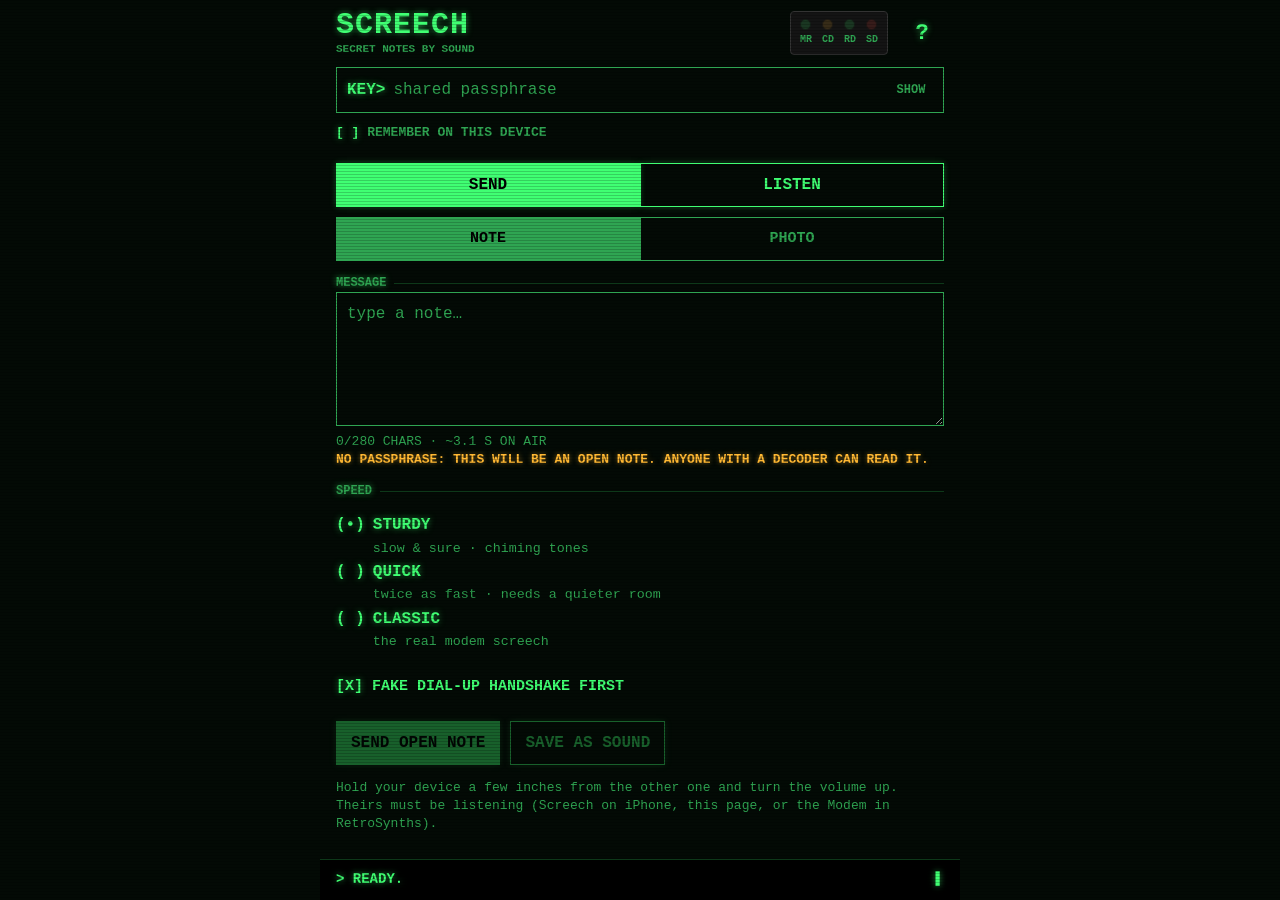
<file: index.html>
<!DOCTYPE html>
<html lang="en">
<head>
<meta charset="utf-8">
<meta name="viewport" content="width=device-width, initial-scale=1, viewport-fit=cover">
<title>Screech: secret notes by sound</title>
<meta name="description" content="Pass secret notes between phones and computers as modem sounds. Encrypted with a shared passphrase.">
<meta name="theme-color" content="#030a05">
<link rel="manifest" href="manifest.webmanifest">
<link rel="icon" href="icons/icon-192.png">
<link rel="apple-touch-icon" href="icons/icon-192.png">
<link rel="stylesheet" href="css/screech.css">
</head>
<body>
<div class="crt">
  <header class="top">
    <div class="brand">
      <h1>SCREECH</h1>
      <p class="sub">SECRET NOTES BY SOUND</p>
    </div>
    <div class="leds" role="group" aria-label="Status lights">
      <span class="led" id="ledMR" role="img" aria-label="Microphone listening: off"><i></i>MR</span>
      <span class="led amber" id="ledCD" role="img" aria-label="Carrier detected: off"><i></i>CD</span>
      <span class="led" id="ledRD" role="img" aria-label="Receiving data: off"><i></i>RD</span>
      <span class="led red" id="ledSD" role="img" aria-label="Sending data: off"><i></i>SD</span>
    </div>
    <button type="button" class="qbtn" id="helpBtn" aria-label="Help" aria-haspopup="dialog">?</button>
  </header>

  <main>
  <section class="key" aria-label="Passphrase">
    <div class="keyrow">
      <label for="pass" class="prompt">KEY&gt;</label>
      <input id="pass" type="password" autocomplete="off" autocapitalize="off" spellcheck="false" placeholder="shared passphrase" aria-describedby="passHelp">
      <button type="button" class="link" id="reveal" aria-controls="pass">SHOW</button>
    </div>
    <p id="passHelp" class="sr-only">Both people use the same passphrase. It never leaves this device.</p>
    <label class="check"><input type="checkbox" id="remember"> <span>REMEMBER ON THIS DEVICE</span></label>
  </section>

  <div class="tabs" role="tablist" aria-label="Mode">
    <button type="button" role="tab" id="tabSend" aria-selected="true" aria-controls="panelSend">SEND</button>
    <button type="button" role="tab" id="tabListen" aria-selected="false" aria-controls="panelListen" tabindex="-1">LISTEN</button>
  </div>

    <section id="panelSend" role="tabpanel" aria-labelledby="tabSend">
      <div class="kinds" role="group" aria-label="What to send">
        <button type="button" class="kindbtn" id="kindNote" aria-pressed="true">NOTE</button>
        <button type="button" class="kindbtn" id="kindPhoto" aria-pressed="false">PHOTO</button>
      </div>
      <div id="noteBox">
      <h2 class="rule">MESSAGE</h2>
      <label for="msg" class="sr-only">Message</label>
      <textarea id="msg" maxlength="280" rows="5" placeholder="type a note…"></textarea>
      <p class="dim small" id="counter" aria-live="polite">0/280 CHARS · ~0.0 S ON AIR</p>
      <p class="warn small" id="openWarn">NO PASSPHRASE: THIS WILL BE AN OPEN NOTE. ANYONE WITH A DECODER CAN READ IT.</p>
      </div>

      <div id="photoBox" hidden>
        <h2 class="rule">PHOTO</h2>
        <button type="button" class="tbtn solid" id="pickPhoto">CHOOSE A PHOTO</button>
        <input type="file" id="photoFile" accept="image/*" hidden>
        <div class="pframe" id="sendFrame" hidden><canvas id="sendCanvas" role="img" aria-label="Preview of the photo as it will arrive"></canvas></div>
        <p class="dim small" id="photoInfo">Photos travel tiny (64–128 pixels) and slowly: about half a minute to a few minutes. They paint in from the top while they arrive, like the old days.</p>
        <div id="photoOpts" hidden>
          <div class="segrow" role="radiogroup" aria-label="Size"><span class="dim small seglbl" aria-hidden="true">SIZE</span>
            <label class="seg"><input type="radio" name="psize" value="tiny"><span>TINY</span></label>
            <label class="seg"><input type="radio" name="psize" value="small" checked><span>SMALL</span></label>
            <label class="seg"><input type="radio" name="psize" value="large"><span>LARGE</span></label>
          </div>
          <div class="segrow" role="radiogroup" aria-label="Detail"><span class="dim small seglbl" aria-hidden="true">DETAIL</span>
            <label class="seg"><input type="radio" name="pqual" value="low"><span>LOW</span></label>
            <label class="seg"><input type="radio" name="pqual" value="medium" checked><span>MEDIUM</span></label>
            <label class="seg"><input type="radio" name="pqual" value="high"><span>HIGH</span></label>
          </div>
        </div>
        <p class="warn small" id="photoWarn" hidden>NO PASSPHRASE: ANYONE WITH A DECODER CAN SEE THIS PHOTO.</p>
      </div>

      <h2 class="rule" id="speedLbl">SPEED</h2>
      <div class="speeds" role="radiogroup" aria-labelledby="speedLbl">
        <label class="radio"><input type="radio" name="speed" value="sturdy" checked><span class="mark" aria-hidden="true"></span><span><b>STURDY</b><br><small>slow &amp; sure · chiming tones</small></span></label>
        <label class="radio"><input type="radio" name="speed" value="quick"><span class="mark" aria-hidden="true"></span><span><b>QUICK</b><br><small>twice as fast · needs a quieter room</small></span></label>
        <label class="radio"><input type="radio" name="speed" value="classic"><span class="mark" aria-hidden="true"></span><span><b>CLASSIC</b><br><small>the real modem screech</small></span></label>
      </div>
      <label class="check"><input type="checkbox" id="intro" checked> <span>FAKE DIAL-UP HANDSHAKE FIRST</span></label>

      <div class="btnrow">
        <button type="button" class="tbtn solid" id="send" disabled>SEND OPEN NOTE</button>
        <button type="button" class="tbtn" id="save" disabled>SAVE AS SOUND</button>
      </div>
      <p class="dim small">Hold your device a few inches from the other one and turn the volume up. Theirs must be listening (Screech on iPhone, this page, or the Modem in RetroSynths).</p>
    </section>

    <section id="panelListen" role="tabpanel" aria-labelledby="tabListen" hidden>
      <button type="button" class="tbtn solid" id="listen" aria-pressed="false">LISTEN</button>
      <p class="warn small" id="micMsg" hidden></p>

      <h2 class="rule">LINE MONITOR</h2>
      <div class="monitor">
        <canvas id="fall" width="480" height="150" role="img" aria-label="Spectrogram of the microphone"></canvas>
        <span class="axis hi" aria-hidden="true">3.6 kHz</span><span class="axis lo" aria-hidden="true">0.6 kHz</span>
      </div>
      <div class="meter" role="meter" aria-label="Microphone level" aria-valuemin="-70" aria-valuemax="0" aria-valuenow="-70" id="meter">
        <span class="dim small">MIC</span><div class="bar"><i id="meterFill"></i></div><span class="dim small" id="meterTxt">OFF</span>
      </div>
      <div id="progress" hidden>
        <p class="small"><b id="progressTxt">RECEIVING… 0%</b></p>
        <div class="bar"><i id="progressFill"></i></div>
      </div>

      <h2 class="rule">RECEIVED</h2>
      <ol id="photos" class="notes" aria-live="polite"></ol>
      <p class="dim small" id="emptyMsg">NOTHING YET. NOTES YOU HEAR APPEAR HERE (THEY'RE NOT SAVED WHEN YOU LEAVE THE PAGE).</p>
      <ol id="notes" class="notes" aria-live="polite"></ol>
      <div class="btnrow">
        <button type="button" class="tbtn" id="decodeBtn">DECODE A SOUND FILE</button>
        <button type="button" class="tbtn dimbtn" id="clear" hidden>CLEAR</button>
        <input type="file" id="file" accept="audio/*,.wav,.m4a,.mp3,.ogg,.opus,.webm" hidden>
      </div>
    </section>
  </main>

  <div class="status" role="status" aria-live="polite"><span>&gt; <span id="status">READY.</span></span><span class="cursor" aria-hidden="true">▌</span></div>
</div>

<dialog id="help" aria-labelledby="helpTitle">
  <div class="helpbox">
    <div class="helphead"><h2 id="helpTitle">HOW TO SCREECH</h2><button type="button" class="tbtn" id="helpClose">CLOSE</button></div>
    <h3>1. AGREE ON A PASSPHRASE</h3>
    <p>Pick one together, in person. Both type it into KEY&gt;. It never travels over the sound; only the scrambled note does.</p>
    <h3>2. LISTEN</h3>
    <p>The receiver opens LISTEN and presses LISTEN, then allows the microphone. Nothing is recorded or saved.</p>
    <h3>3. SEND</h3>
    <p>The sender types a note (up to 280 characters), holds the device a few inches from the receiver, volume up, and presses SEND. The receiver's lights go CD (carrier) then RD (receiving), and the note appears.</p>
    <h3>SPEEDS</h3>
    <p>STURDY: slow chiming tones, the most reliable. QUICK: half the time, wants a quieter room. CLASSIC: the real 300-baud modem screech. The receiver hears all three automatically.</p>
    <h3>IS IT REALLY SECRET?</h3>
    <p>Yes, with a passphrase. The note is encrypted with AES-256 before it becomes sound, using a key made from your passphrase (PBKDF2, 200,000 rounds). Anyone can record the screech, but without the passphrase it's noise, and a tampered note won't open. Without a passphrase it's an OPEN NOTE that anyone with a decoder can read. Pick a passphrase that's hard to guess; a few unrelated words work well.</p>
    <h3>PHOTOS</h3>
    <p>SEND › PHOTO, choose a picture, pick a size and detail. Photos travel tiny (64–128 pixels) and take from about half a minute to a few minutes. On the other side the picture paints in from the top, one 16-pixel stripe at a time, like a download on an old modem. A garbled stripe shows as a smear and the rest keeps coming. With a passphrase, every stripe is encrypted.</p>
    <h3>NOTES AS SOUND FILES</h3>
    <p>SAVE AS SOUND makes an audio file of the note that you can text or email. The other person opens it with DECODE A SOUND FILE (or in Screech on iPhone). Notes survive most voice-memo compression.</p>
    <h3>IF A NOTE DOESN'T ARRIVE</h3>
    <p>Move closer, turn the volume up, cut background noise, or switch to STURDY, then send again. The receiver keeps listening. Across a room, echoes can garble a note. Browsers sometimes clean up microphone sound for calls; Screech asks them not to, but if notes keep failing, try another browser.</p>
    <h3>WORKS WITH</h3>
    <p>Screech for iPhone, this page on any phone or computer, and the Modem in RetroSynths. They all understand each other.</p>
    <h3>KEYBOARD</h3>
    <p>Tab moves between controls. Left/Right switches SEND and LISTEN when a tab is focused. Ctrl+Enter (⌘+Enter) in the message sends it. Esc closes this help.</p>
  </div>
</dialog>

<script type="module" src="js/app.js"></script>
</body>
</html>
</file>
<file: css/screech.css>
/* Screech (web): a green-phosphor modem terminal. */
:root {
  --green: #40ff73; --dim: #2fa552; --faint: #0d3819; --amber: #ffb833; --red: #ff4d40; --bg: #030a05;
  --glow: 0 0 6px rgba(64, 255, 115, .55);
  --mono: ui-monospace, "SF Mono", Menlo, Consolas, "Liberation Mono", monospace;
}
* { box-sizing: border-box; }
html, body { margin: 0; background: var(--bg); color: var(--green); font: 16px/1.4 var(--mono); }
body { min-height: 100vh; }
.crt { max-width: 640px; margin: 0 auto; min-height: 100vh; display: flex; flex-direction: column; position: relative;
  padding: env(safe-area-inset-top) 0 env(safe-area-inset-bottom); }
.crt::after { content: ""; position: fixed; inset: 0; pointer-events: none;
  background: repeating-linear-gradient(to bottom, rgba(0,0,0,.18) 0 1px, transparent 1px 3px); }
h1, h2, h3, p { margin: 0; }
.sr-only { position: absolute !important; width: 1px; height: 1px; overflow: hidden; clip: rect(0 0 0 0); white-space: nowrap; }
.dim { color: var(--dim); } .small { font-size: 13px; } .warn { color: var(--amber); font-weight: 700; text-shadow: 0 0 5px rgba(255,184,51,.5); }
b, h1, h2, .prompt { text-shadow: var(--glow); }

.top { display: flex; align-items: center; gap: 12px; padding: 10px 16px 0; }
.brand { flex: 1; }
h1 { font-size: 30px; font-weight: 900; letter-spacing: 1px; line-height: 1.05; }
.sub { font-size: 11px; font-weight: 700; color: var(--dim); }
.leds { display: flex; gap: 10px; padding: 7px 9px; background: #141414; border: 1px solid #333; border-radius: 4px; }
.led { display: flex; flex-direction: column; align-items: center; gap: 3px; font-size: 10px; font-weight: 700; color: var(--dim); --c: var(--green); }
.led.amber { --c: var(--amber); } .led.red { --c: var(--red); }
.led i { width: 11px; height: 11px; border-radius: 50%; background: var(--c); opacity: .15; border: 1px solid rgba(0,0,0,.6); }
.led.on i { opacity: 1; box-shadow: 0 0 8px var(--c); }
.qbtn { width: 44px; height: 44px; background: none; border: 0; color: var(--green); font: 900 22px var(--mono); text-shadow: var(--glow); cursor: pointer; }

.key { padding: 10px 16px 0; }
.keyrow { display: flex; align-items: center; gap: 8px; border: 1px solid var(--dim); padding: 0 10px; }
.prompt { font-weight: 700; }
.keyrow input { flex: 1; min-width: 0; background: none; border: 0; color: var(--green); font: 16px var(--mono); padding: 12px 0; outline: none; }
input::placeholder, textarea::placeholder { color: var(--dim); }
.link { background: none; border: 0; color: var(--dim); font: 700 12px var(--mono); min-width: 44px; min-height: 44px; cursor: pointer; }
.check { display: flex; align-items: center; gap: 8px; min-height: 40px; cursor: pointer; font-size: 13px; font-weight: 600; color: var(--dim); }
.check input { appearance: none; width: 0; height: 0; margin: 0; position: absolute; opacity: 0; }
.check span::before { content: "[ ] "; color: var(--green); font-weight: 700; text-shadow: var(--glow); white-space: pre; }
.check input:checked + span::before { content: "[X] "; }
.check input:focus-visible + span { outline: 1px dotted var(--green); outline-offset: 3px; }
#intro + span { color: var(--green); font-size: 15px; }

.tabs { display: flex; padding: 10px 16px; }
.tabs button, .tbtn { font: 700 16px var(--mono); padding: 10px 14px; min-height: 44px; border: 1.5px solid var(--green); background: none; color: var(--green);
  cursor: pointer; box-shadow: 0 0 6px rgba(64,255,115,.3); }
.tabs button { flex: 1; }
.tabs button[aria-selected=true], .tbtn.solid { background: var(--green); color: #000; }
.tbtn:active { background: var(--green); color: #000; } .tbtn.solid:active { background: none; color: var(--green); }
.tbtn:disabled { opacity: .35; cursor: default; }
.tbtn.stop { border-color: var(--red); background: var(--red); color: #000; }
.tbtn.amber { border-color: var(--amber); color: var(--amber); background: none; }
.dimbtn { border-color: var(--dim); color: var(--dim); }
:focus-visible { outline: 2px dotted var(--green); outline-offset: 3px; }

main { flex: 1; }
main > section[role=tabpanel] { padding: 0 16px 24px; }
section[role=tabpanel] > * + * { margin-top: 14px; }
.rule { display: flex; align-items: center; gap: 8px; font-size: 12px; font-weight: 700; color: var(--dim); }
.rule::after { content: ""; flex: 1; height: 1px; background: var(--faint); }
textarea { width: 100%; background: none; color: var(--green); border: 1px solid var(--dim); font: 16px/1.4 var(--mono); padding: 10px; resize: vertical; outline: none; }
.speeds { display: flex; flex-direction: column; gap: 2px; }
.radio { display: flex; align-items: baseline; gap: 8px; min-height: 44px; cursor: pointer; }
.radio input { position: absolute; opacity: 0; width: 0; height: 0; }
.radio .mark::before { content: "( )"; font-weight: 700; text-shadow: var(--glow); }
.radio input:checked + .mark::before { content: "(•)"; }
.radio input:focus-visible + .mark { outline: 1px dotted var(--green); outline-offset: 2px; }
.radio small { color: var(--dim); }
.btnrow { display: flex; gap: 10px; flex-wrap: wrap; }

.monitor { position: relative; border: 1px solid var(--dim); background: #000; height: 150px; }
.monitor canvas { width: 100%; height: 100%; display: block; image-rendering: auto; }
.axis { position: absolute; left: 4px; font-size: 9px; color: var(--dim); } .axis.hi { top: 3px; } .axis.lo { bottom: 3px; }
.meter { display: flex; align-items: center; gap: 8px; }
.bar { flex: 1; height: 8px; background: var(--faint); position: relative; overflow: hidden; }
.bar i { position: absolute; left: 0; top: 0; bottom: 0; width: 0; background: var(--green); }
.bar i.hot { background: var(--red); }
#meterTxt { min-width: 64px; text-align: right; }

.notes { list-style: none; margin: 0; padding: 0; display: flex; flex-direction: column; gap: 10px; }
.notes li { border: 1px solid var(--faint); padding: 10px; }
.notes .meta { font-size: 11px; color: var(--dim); }
.notes .kind { font-size: 13px; font-weight: 700; margin-top: 4px; }
.notes .kind.open { color: var(--amber); } .notes .kind.bad { color: var(--red); }
.notes .text { margin-top: 4px; white-space: pre-wrap; word-break: break-word; text-shadow: var(--glow); }
.notes .row { margin-top: 6px; display: flex; gap: 8px; }
.notes .row button { font: 700 12px var(--mono); background: none; border: 0; color: var(--dim); min-height: 32px; cursor: pointer; padding: 0; }
.notes .row .tbtn { font-size: 14px; padding: 6px 10px; min-height: 36px; }

.status { position: sticky; bottom: 0; display: flex; justify-content: space-between; gap: 8px; padding: 10px 16px; background: #000; border-top: 1px solid var(--faint);
  font-size: 14px; font-weight: 600; text-shadow: var(--glow); }
.cursor { animation: blink 1s steps(1) infinite; }
@keyframes blink { 50% { opacity: 0; } }

dialog { background: var(--bg); color: var(--green); border: 1px solid var(--dim); padding: 0; width: min(640px, 100vw); max-height: 100vh; }
dialog::backdrop { background: rgba(0,0,0,.75); }
.helpbox { padding: 20px; font-size: 15px; }
.helpbox h3 { font-size: 15px; margin-top: 16px; text-shadow: var(--glow); }
.helpbox p { margin-top: 4px; opacity: .88; }
.helphead { display: flex; justify-content: space-between; align-items: center; gap: 10px; }
.helphead h2 { font-size: 19px; font-weight: 900; }

@media (prefers-reduced-motion: reduce) { .cursor { animation: none; } }

/* photos */
.kinds { display: flex; }
.kindbtn { flex: 1; font: 700 15px var(--mono); min-height: 44px; background: none; color: var(--dim); border: 1.5px solid var(--dim); cursor: pointer; }
.kindbtn[aria-pressed=true] { background: var(--dim); color: #000; }
.pframe { border: 1px solid var(--dim); background: #0f0f0f; display: flex; justify-content: center; }
.pframe canvas { display: block; max-width: 100%; height: auto; image-rendering: pixelated; image-rendering: crisp-edges; }
.segrow { display: flex; align-items: center; gap: 6px; flex-wrap: wrap; }
.seglbl { width: 64px; font-weight: 700; }
.seg { cursor: pointer; }
.seg input { position: absolute; opacity: 0; width: 0; height: 0; }
.seg span { display: inline-block; font: 700 13px var(--mono); padding: 8px 10px; min-height: 36px; border: 1.5px solid var(--green); color: var(--green); }
.seg input:checked + span { background: var(--green); color: #000; }
.seg input:focus-visible + span { outline: 2px dotted var(--green); outline-offset: 2px; }
</file>
